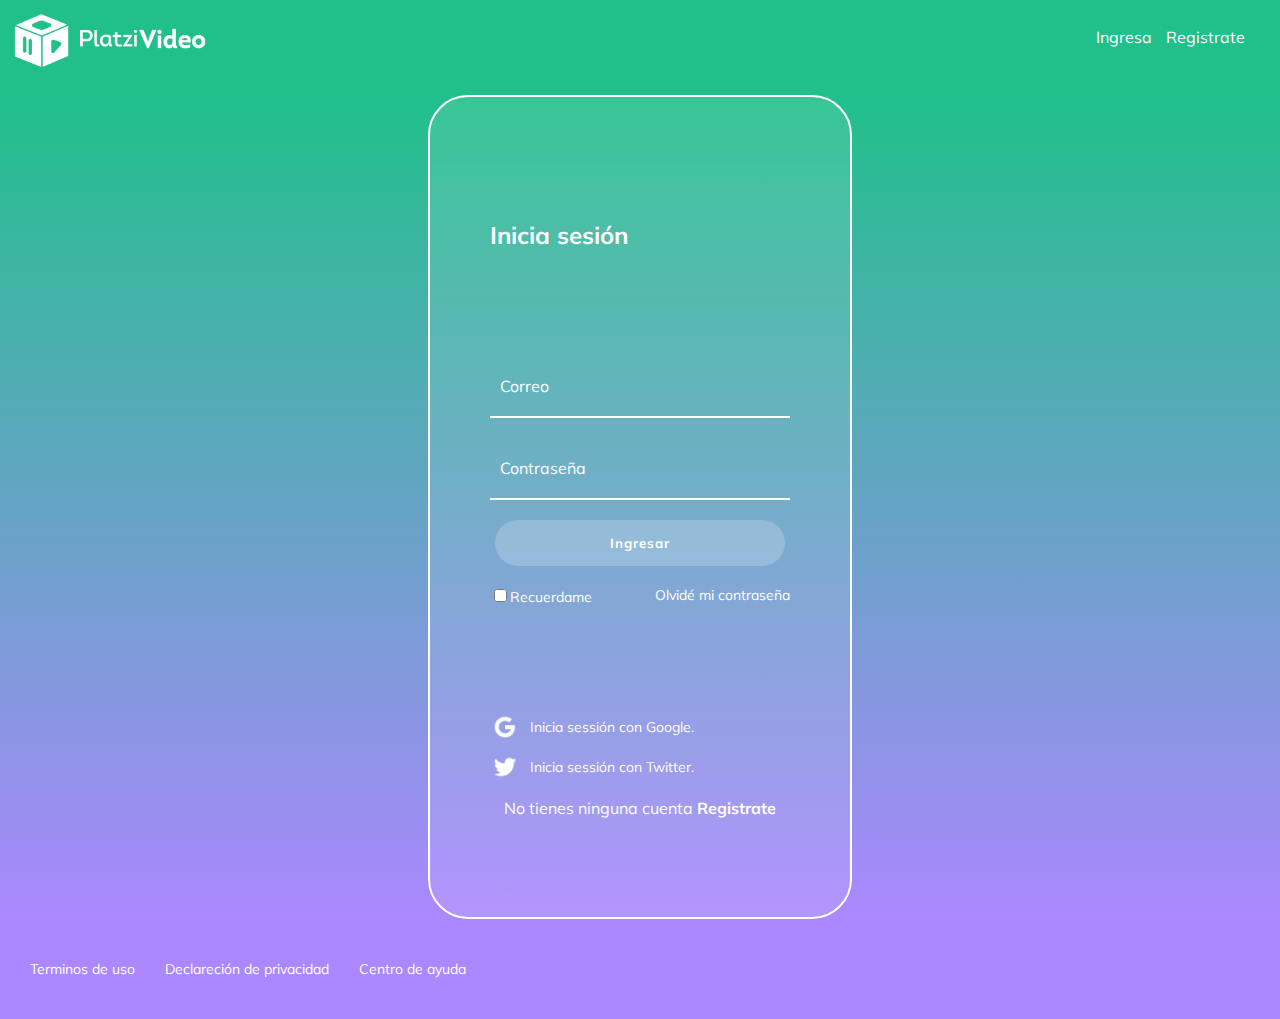
<file: login.html>
<!DOCTYPE html>
<html lang="es">

<head>
    <meta charset="UTF-8">
    <meta name="viewport" content="width=device-width, initial-scale=1.0">
    <link rel="stylesheet" href="main.css">
    <title>📽 PlatziVideo | Login</title>
</head>

<body>
    <header class="header header--green">
        <a href="index.html"><img tabindex="0" class="header__img" src="img/logo-platzi-video-BW2.png" alt="PlatziVideo"></a>
        <div class="header__menu">
            <a class="header__menu-items" href="login.html">Ingresa</a>
            <a class="header__menu-items" href="register.html">Registrate</a>
        </div>
    </header>

    <section class="card">
        <section class="card__container">
            <h2 tabindex="1">Inicia sesión</h2>
            <form class="form"action="">
                <input aria-label="Correo" class="form__input" type="text" placeholder="Correo">
                <input aria-label="Contraseña" class="form__input" type="password" placeholder="Contraseña">
                <button class="button" type="submit">Ingresar</button>
                <div class="form__remember-me">
                    <label for="cbox">
                        <input id="cbox" type="checkbox">Recuerdame
                    </label>
                    <a href="/">Olvidé mi contraseña</a>
                </div>
            </form>
            <section class="card__container--social-media">
                <div>
                    <img src="img/google-icon.webp" alt="">Inicia sessión con Google.
                </div>
                <div>
                    <img src="img/twitter-icon.webp" alt="">Inicia sessión con Twitter.
                </div>
                <p class="form__info">No tienes ninguna cuenta <a href="register.html">Registrate</a></p>
            </section>
        </section>
    </section>
    

    <footer class="footer">
        <a href="404.html">Terminos de uso</a>
        <a href="/">Declareción de privacidad</a>
        <a href="/">Centro de ayuda</a>
    </footer>
</body>

</html>
</file>
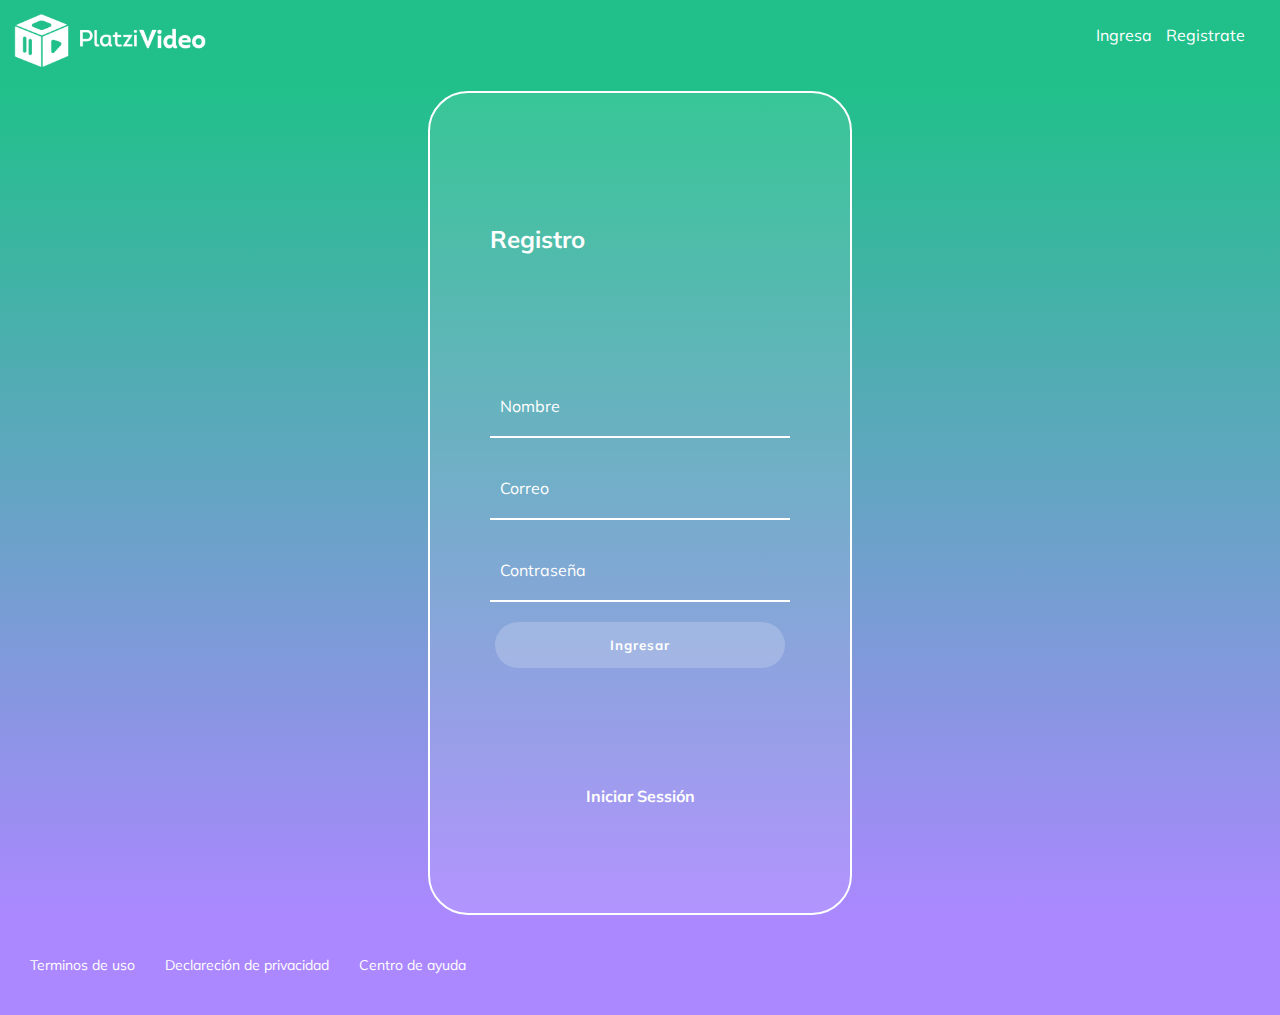
<file: register.html>
<!DOCTYPE html>
<html lang="es">

<head>
    <meta charset="UTF-8">
    <meta name="viewport" content="width=device-width, initial-scale=1.0">
    <link rel="stylesheet" href="main.css">
    <title>📽 PlatziVideo | Login</title>
</head>

<body>
    <header class="header header--green">
        <img class="header__img" src="img/logo-platzi-video-BW2.png" alt="">
        <div class="header__menu">
            <a class="header__menu-items" href="login.html">Ingresa</a>
            <a class="header__menu-items" href="register.html">Registrate</a>
        </div>
    </header>

    <section class="card">
        <section class="card__container">
            <h2>Registro</h2>
            <form class="form"action="">
                <input class="form__input" type="text" placeholder="Nombre">
                <input class="form__input" type="email" placeholder="Correo">
                <input class="form__input" type="password" placeholder="Contraseña">
                <button class="button" type="submit">Ingresar</button>
            </form>
            <section class="card__container--social-media">
                <p class="form__info"><a href="card.html">Iniciar Sessión</a></p>
            </section>
        </section>
    </section>

    <footer class="footer">
        <a href="404.html">Terminos de uso</a>
        <a href="/">Declareción de privacidad</a>
        <a href="/">Centro de ayuda</a>
    </footer>
</body>

</html>
</file>
<file: main.css>
@import url("https://fonts.googleapis.com/css?family=Muli&display=swap");
body {
  margin: 0;
  font-family: "Muli", sans-serif;
  color: #FFFFFF;
  overflow-x: hidden;
}

.header {
  width: 100%;
  display: flex;
  justify-content: space-between;
  align-items: center;
  background-color: #7337EC;
  padding-bottom: 20px;
}

.header--green {
  background-color: #21C08B;
}

.header__img {
  width: 200px;
  margin: 10px 0 0 10px;
}

.header__menu:hover ul,
ul:hover {
  display: block;
  width: 150px;
}

.header__menu {
  margin-right: 30px;
}

.header__menu li {
  margin: 10px 0px;
}

.header__menu a {
  color: #FFFFFF;
  text-decoration: none;
}

.header__menu-items {
  margin: 0px 5px;
}

.header__menu li a:hover {
  text-decoration: underline;
}

.header__menu ul {
  display: none;
  list-style: none;
  padding: 0px;
  position: absolute;
  width: 100px;
  text-align: right;
  margin: 0 0 0 -65px;
}

.header__menu--profile {
  align-items: center;
  margin-right: 8px;
  display: flex;
}

.header__menu--profile img {
  width: 32px;
  height: 32px;
  margin: 0px 15px 0 0;
}

.header__menu--profile p {
  margin: 0px;
  color: #FFFFFF;
}

.header__hide-menu ul {
  display: block;
}

.main {
  height: 50vh;
  display: flex;
  flex-direction: column;
  justify-content: center;
  align-items: center;
  background-color: #7337EC;
}

.main__title {
  color: #FFFFFF;
  font-size: 25px;
}

.input {
  background: rgba(255, 255, 255, 0.1);
  border: 2px solid #FFFFFF;
  border-radius: 50px;
  color: #FFFFFF;
  font-family: "Muli", sans-serif;
  font-size: 16px;
  height: 45px;
  padding: 0 20px;
  width: 70%;
  outline: none;
}

::placeholder {
  color: #FFFFFF;
}

.carousel {
  background-color: #7337EC;
  width: 100%;
  overflow: scroll;
  padding: 30px;
  position: relative;
}

::-webkit-scrollbar-thumb {
  background: transparent;
  border-radius: 4px;
}

::-webkit-scrollbar {
  width: 0px;
  height: 0px;
  background: rgba(255, 255, 255, 0);
  border-radius: 4px;
}

::-webkit-scrollbar:hover {
  background: #b3b3b3;
  box-shadow: 0 0 2px 1px rgba(0, 0, 0, 0);
}

::-webkit-scrollbar:hover:active {
  background: #999;
}

.carousel__container {
  margin: 30px 0px;
  padding-bottom: 10px;
}

.carousel__container--title {
  font-size: 1.3em;
  padding: 0 0 0 10px;
}

.carousel-item {
  background-color: paleturquoise;
  width: 200px;
  height: 250px;
  border-radius: 20px;
  overflow: hidden;
  margin: 10px;
  display: inline-block;
  cursor: pointer;
  transition: 450ms all;
  transform-origin: center left;
  position: relative;
}

.carousel-item:hover ~ .carousel-item {
  transform: translate3d(100px, 0, 0);
}

.carousel__container:hover ~ .carousel-item {
  opacity: 0.3;
}

.carousel__container:hover .carousel-item:hover {
  transform: scale(1.5);
  opacity: 1;
}

.carousel-item__img {
  width: 200px;
  height: 250px;
  object-fit: cover;
}

.carousel-item__details {
  background: linear-gradient(to top, rgba(0, 0, 0, 0.9) 0%, rgba(0, 0, 0, 0) 100%);
  font-size: 10px;
  opacity: 0;
  transition: 450ms opacity;
  padding: 10px;
  position: absolute;
  top: 130px;
  left: 0;
  right: 0;
  bottom: 0;
  color: #FFFFFF;
}

.carousel-item:hover .carousel-item__details {
  opacity: 1;
}

.carousel-item__details--icons img {
  width: 20px;
  margin: 0;
}

.card {
  background: linear-gradient(#21C08B, #AB88FF);
  display: flex;
  flex-direction: column;
  align-items: center;
  padding: 0px 30px;
  min-height: calc(100vh - 200px);
}

.card__container {
  background: rgba(255, 255, 255, 0.1);
  border: #FFFFFF solid 2px;
  border-radius: 40px;
  padding: 60px 60px 40px;
  height: 80vh;
  width: 300px;
  display: flex;
  justify-content: space-around;
  flex-direction: column;
}

.form {
  display: flex;
  flex-direction: column;
}

.form label {
  font-size: 14px;
}

.form__remember-me {
  color: #FFFFFF;
  display: flex;
  justify-content: space-between;
  padding: 20px 0;
}

.form__remember-me a {
  color: #FFFFFF;
  font-size: 14px;
  text-decoration: none;
}

.form__remember-me a:hover {
  text-decoration: underline;
}

.card__container--social-media div {
  display: flex;
  align-items: center;
  font-size: 14px;
  margin-bottom: 10px;
}

.card__container--social-media div img {
  width: 30px;
  padding-right: 10px;
}

.form__info {
  text-align: center;
}

.form__info a {
  font-size: 16px;
  color: #FFFFFF;
  font-weight: bold;
  text-decoration: none;
}

.form__info a:hover {
  text-decoration: underline;
}

.form__input {
  background: transparent;
  border: 0px;
  border-bottom: 2px solid #FFFFFF;
  color: #FFFFFF;
  font-family: "Muli", sans-serif;
  outline: none;
  margin-bottom: 20px;
  padding: 5px 10px;
  font-size: 16px;
  height: 50px;
}

.button {
  background: rgba(255, 255, 255, 0.2);
  border: transparent;
  border-radius: 25px;
  color: #FFFFFF;
  cursor: pointer;
  padding: 15px 5px;
  text-align: center;
  font-family: "Muli", sans-serif;
  letter-spacing: 1px;
  font-weight: bold;
  margin: 15px 0px;
  min-width: 90px;
  margin: 0px 5px;
}

.footer {
  display: flex;
  align-items: center;
  height: 100px;
  width: 100%;
  background: #AB88FF;
}

.footer a {
  color: #FFFFFF;
  cursor: pointer;
  font-size: 14px;
  text-decoration: none;
  padding-left: 30px;
}

.footer a:hover {
  text-decoration: underline;
}

.footer--purple {
  background-color: #7337EC;
}

.no-found {
  width: 100%;
  height: 80vh;
  display: flex;
  justify-content: center;
  align-items: center;
  flex-direction: column;
  background: linear-gradient(#21C08B, #AB88FF);
  padding: 0px 30px;
}

@keyframes zoom {
  from {
    transform: scale(1);
  }
  to {
    transform: scale(1.5);
  }
}
.no-found h2 {
  transform: scale(1.5);
  transition: 450ms;
  font-size: 150px;
  margin: 0;
  animation-duration: 3s;
  animation-name: zoom;
  animation-iteration-count: infinite;
  animation-direction: alternate;
}

@media only screen and (max-width: 600px) {
  .header__img {
    width: 150px;
  }

  .card__container {
    background: transparent;
    border: none;
    padding: 0px;
    width: 100%;
  }
}

/*# sourceMappingURL=main.css.map */
</file>
